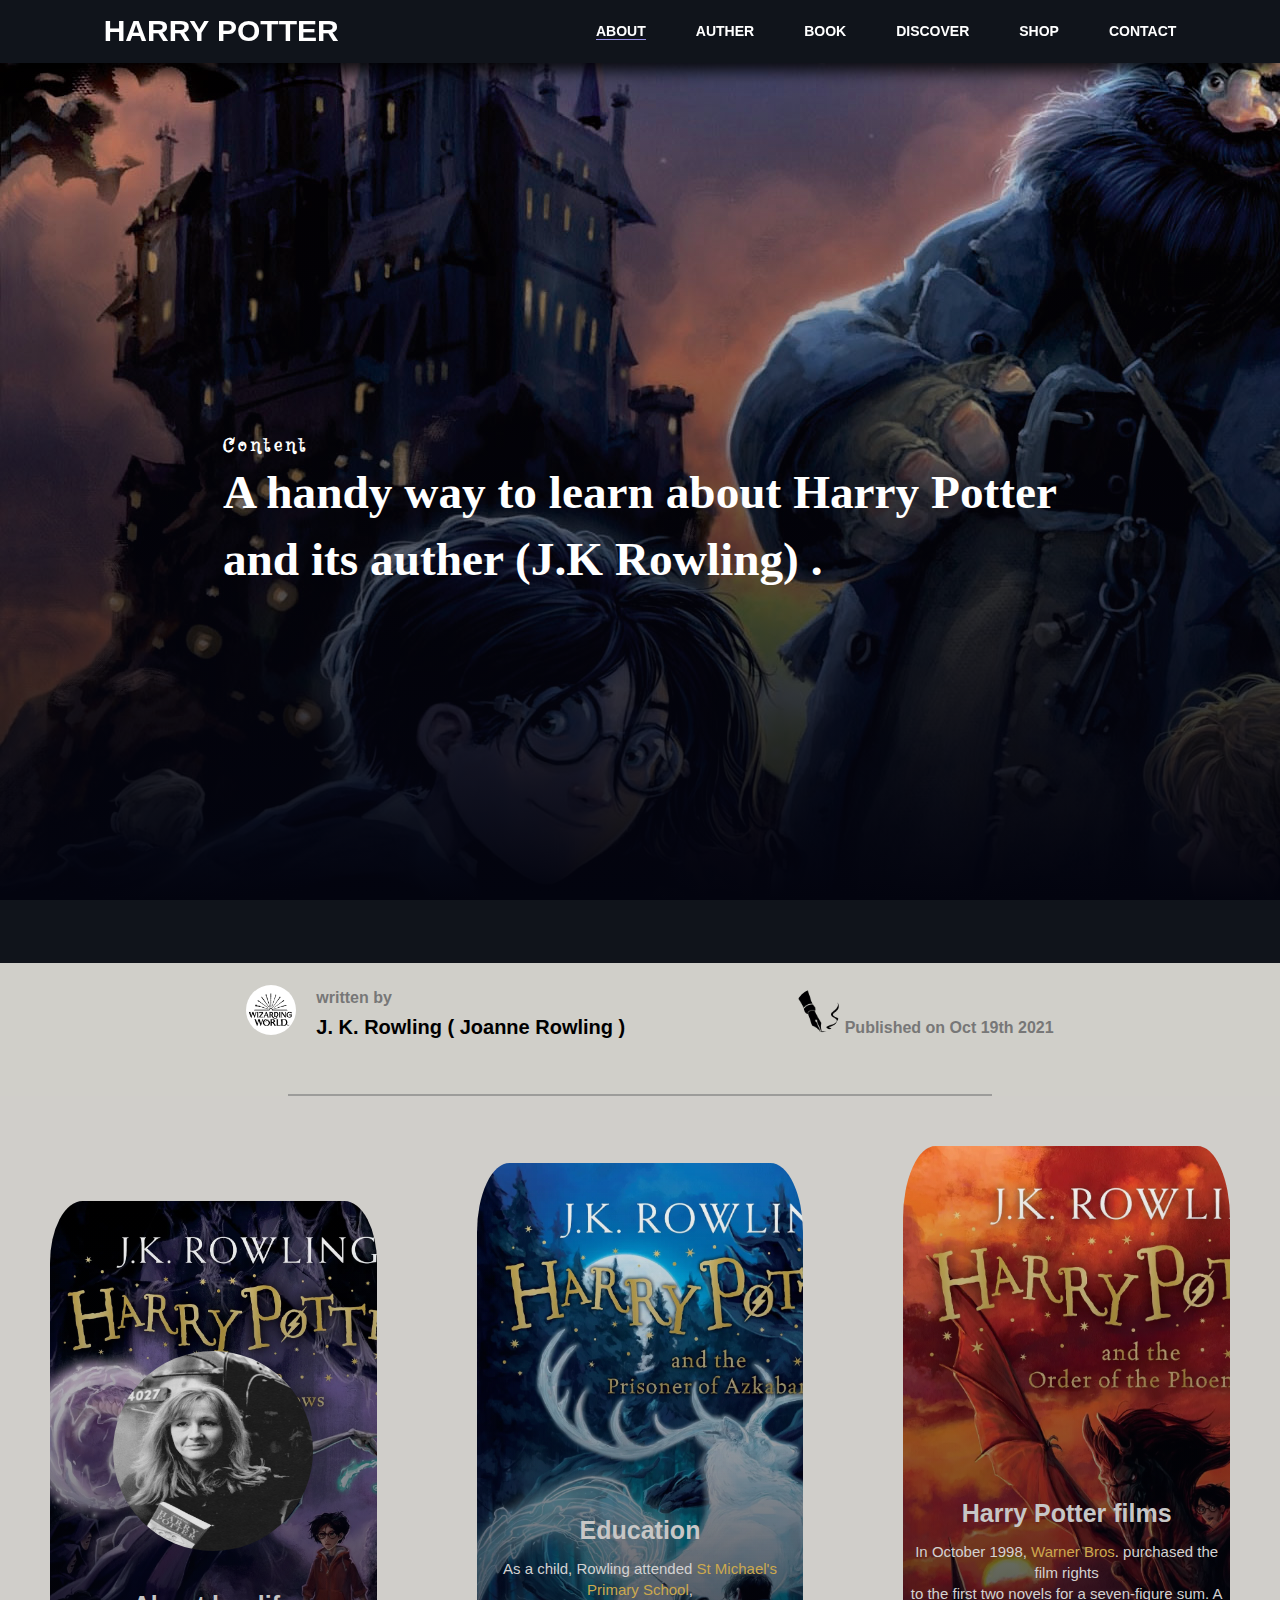
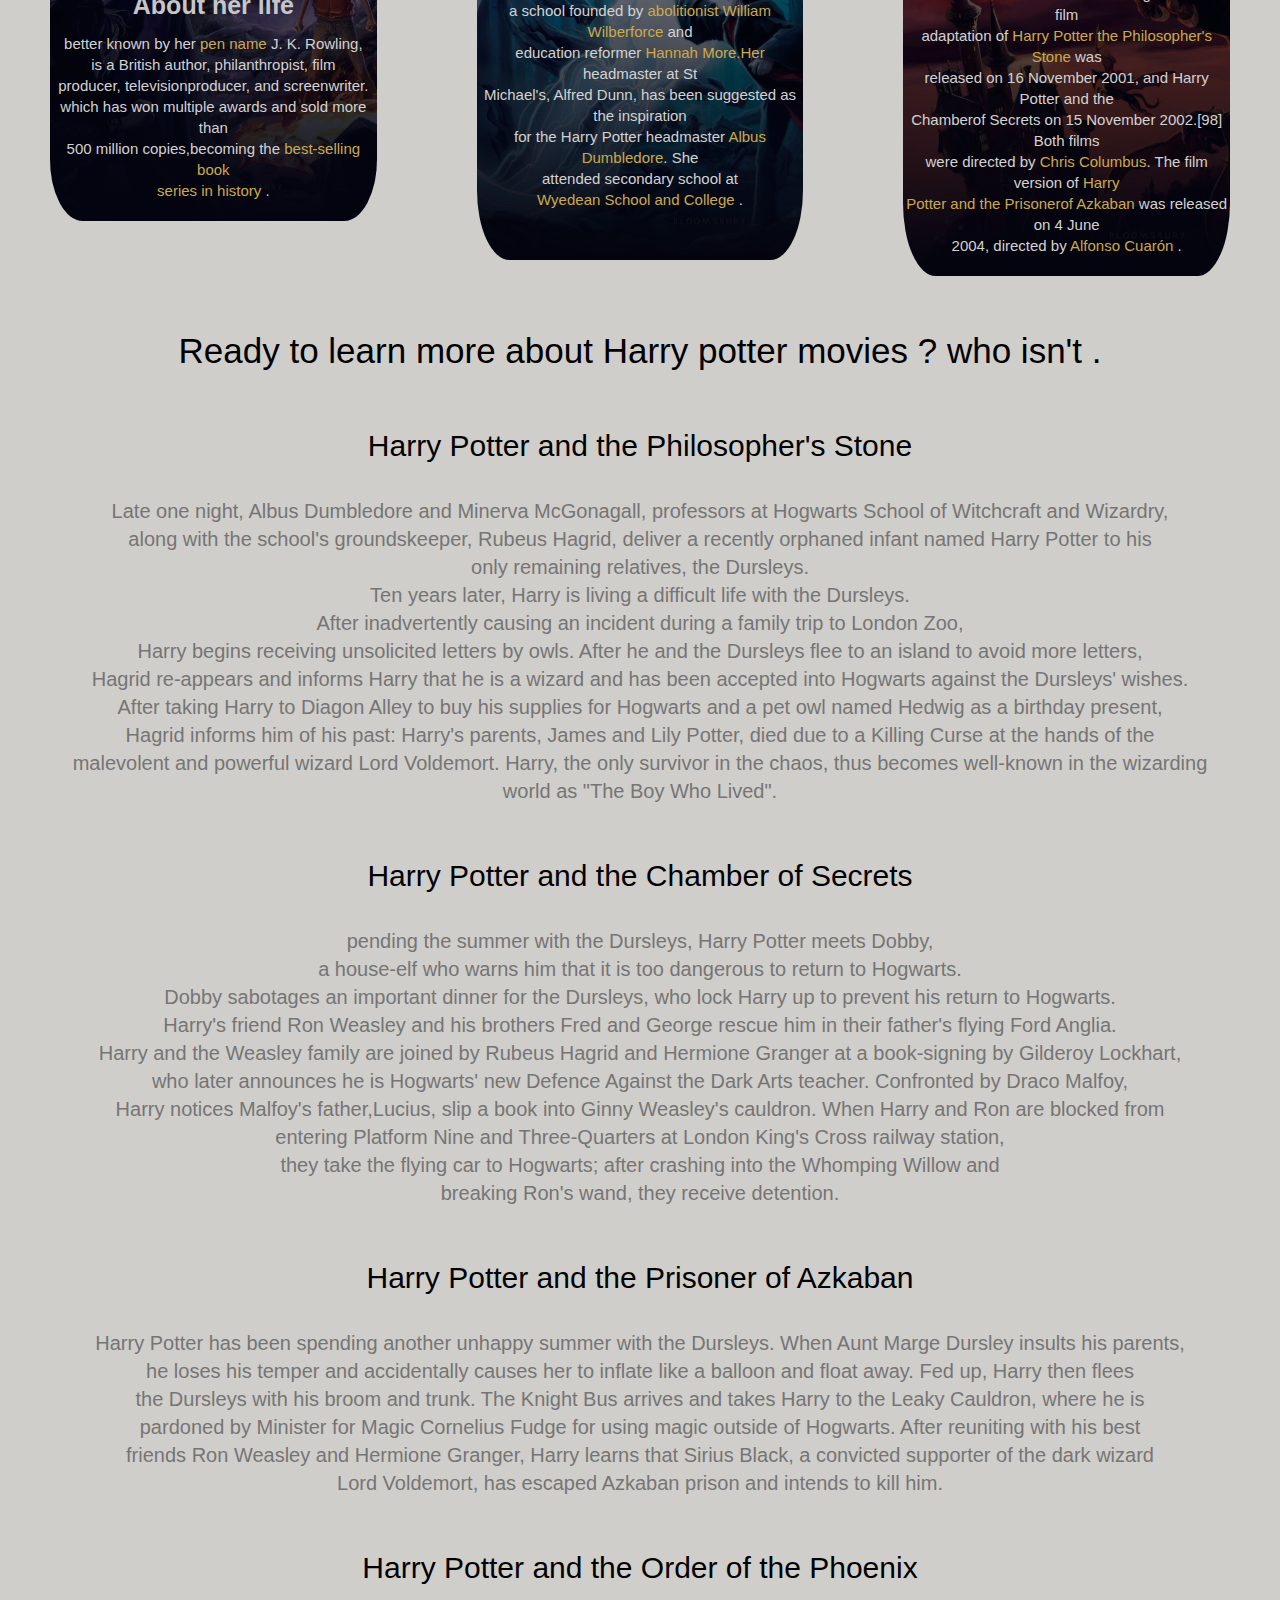
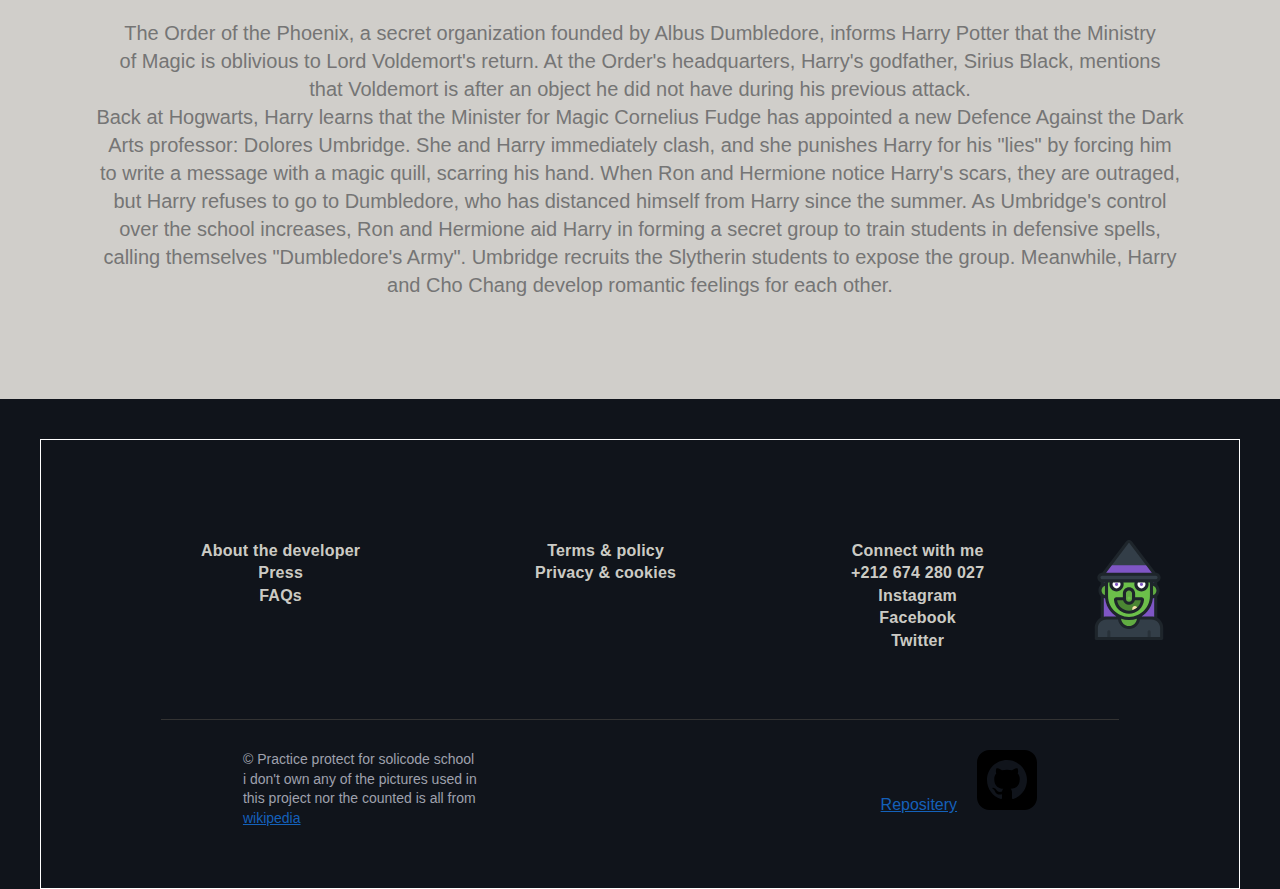
<file: Biographie 1 HarryPotterStyle/index.html>
<!DOCTYPE html>
<head>
    <title>Harry Potter</title>
    <meta name="viewport" content="width=device-width, initial-scale=1.0"> 
    <link rel="shortcut icon" href="assets/witch-svgrepo-com.svg">
    <link rel="stylesheet" href="main.css">
    <link rel="stylesheet" media="screen" href="https://fontlibrary.org//face/bluu" type="text/css"/> 
    <link rel="stylesheet" href="cards.css">
</head>
<body>
    
    <nav class='navbar'>
        <a  href="#" id="DropDown">&#9776;</a>
        <span class="navLogo">Harry potter</span>
        <div id="nav-items">
        <ul> 
            <li><a href="#">About</a></li>
            <li><a href="#">Auther</a></li>
            <li><a href="#">Book</a></li>
            <li><a href="#">Discover</a></li>
            <li><a href="#">Shop</a></li>
            <li><a href="#">Contact</a></li>
        </ul>
    </div>
    </nav>
<div class="container">
    <div class="container-header">
    <div class="container-first-section feater">Content</div>
    <div class="container-h1"> <h1>A handy way to learn about Harry Potter <br> and its auther (J.K Rowling) .</h1> </div>
</div>
</div>

<div class="auther-content">
     <div class="auther-first-section">
           
            <picture>
                <img class="wizardImgLogo" src="assets/WizardingWorldLogo.jpg" alt="">
            </picture>
            <div class="about-auth">
                <span class="first-about-auth">written by</span> <br>
                <span class="second-about-auth">J. K. Rowling ( Joanne Rowling )</span>
            </div>
        
        <div class="publictionDate">
            <picture>
                <img class="penImage" src="assets/pencil.png" alt="">
            </picture>
                <span class="Pub-auth">Published on Oct 19th 2021</span>
        </div>
   
        <div class="thinnLine"></div>
        <div class="cards-container">
            <div class="cards-items cards-item1">
                 <span><img class="author-image" src="assets/AuthPic.jpg" alt=""></span>
                 <span><h2> About her life </h2></span>
                 <span><p>
                   better known by her <a href="#" class='linkedStyle'> pen name</a> J. K. Rowling, <br>
                   is a British author, philanthropist, film  <br> 
                   producer, televisionproducer, and screenwriter. <br>
                   which has won multiple awards and sold more than <br>
                   500 million copies,becoming the <a href="#" class='linkedStyle'>best-selling book <br>
                   series in history </a>.
                 </p></span>
            </div>
            <div class="cards-items cards-item2">
                    <span><h2>Education</h2></span>
                    <span><p>
                   As a child, Rowling attended <a href="#" class="linkedStyle"> St Michael's  Primary School</a>,<br>
                   a school founded by <a href="#" class="linkedStyle"> abolitionist William Wilberforce </a> and <br>
                   education reformer <a href="#" class="linkedStyle"> Hannah More.Her</a> headmaster at St <br>
                   Michael's, Alfred Dunn, has been suggested as the inspiration<br>
                   for the Harry Potter headmaster <a href="#" class="linkedStyle"> Albus Dumbledore</a>.  She <br>
                   attended secondary school at <a href="#" class="linkedStyle"> <br> Wyedean School and College </a>.</p>
    
    
                    </p></span>
            </div>
            <div class="cards-items cards-item3">
                <span><h2>Harry Potter films</h2></span>
                <span> <p>
                    In October 1998, <a href="#" class="linkedStyle"> Warner Bros</a>. purchased the film rights<br> 
                    to the first two novels for a seven-figure sum.  A film <br>
                    adaptation of <a href="#" class="linkedStyle">Harry Potter the Philosopher's Stone</a> was<br>
                    released on 16 November 2001, and Harry Potter and the <br> 
                    Chamberof Secrets on 15 November 2002.[98] Both films <br>
                    were directed by <a class="linkedStyle">Chris Columbus</a>. The film version of <a class="linkedStyle"> Harry <br>
                    Potter and the Prisonerof Azkaban</a> was released on 4 June <br>
                    2004, directed by <a class="linkedStyle"> Alfonso Cuarón </a>. 
                </p> </span>
    
            </div>
        </div>
        
   </div>

   <div class="auther-second-section">
      <span><h1 class="Movies-introduction">Ready to learn more about Harry potter movies ? who isn't .</h1></span>
         <span><h2 class="Movies-Title">Harry Potter and the Philosopher's Stone</h2></span>
         <p class="Movies-Content">
            Late one night, Albus Dumbledore and Minerva McGonagall, professors at Hogwarts School of Witchcraft and Wizardry, <br>
            along with the school's groundskeeper, Rubeus Hagrid, deliver a recently orphaned infant named Harry Potter to his <br>
            only remaining relatives, the Dursleys.<br>
            Ten years later, Harry is living a difficult life with the Dursleys. <br>
            After inadvertently causing an incident during a family trip to London Zoo, <br>
            Harry begins receiving unsolicited letters by owls. After he and the Dursleys flee to an island to avoid more letters, <br>
            Hagrid re-appears and informs Harry that he is a wizard and has been accepted into Hogwarts against the Dursleys' wishes. <br>
            After taking Harry to Diagon Alley to buy his supplies for Hogwarts and a pet owl named Hedwig as a birthday present, <br>
            Hagrid informs him of his past: Harry's parents, James and Lily Potter, died due to a Killing Curse at the hands of the <br>
            malevolent and powerful wizard Lord Voldemort. Harry, the only survivor in the chaos, thus becomes well-known in the wizarding<br>
             world as "The Boy Who Lived". 
         </p>
         <span><h2 class="Movies-Title">Harry Potter and the Chamber of Secrets</h2></span>
         <p class="Movies-Content">
            pending the summer with the Dursleys, Harry Potter meets Dobby, <br>
            a house-elf who warns him that it is too dangerous to return to Hogwarts. <br>
            Dobby sabotages an important dinner for the Dursleys, who lock Harry up to prevent his return to Hogwarts. <br>
            Harry's friend Ron Weasley and his brothers Fred and George rescue him in their father's flying Ford Anglia.<br>
            Harry and the Weasley family are joined by Rubeus Hagrid and Hermione Granger at a book-signing by Gilderoy Lockhart, <br>
            who later announces he is Hogwarts' new Defence Against the Dark Arts teacher. Confronted by Draco Malfoy, <br>
            Harry notices Malfoy's father,Lucius, slip a book into Ginny Weasley's cauldron. When Harry and Ron are blocked from<br>
            entering Platform Nine and Three-Quarters at London King's Cross railway station, <br>
            they take the flying car to Hogwarts; after crashing into the Whomping Willow and <br>
            breaking Ron's wand, they receive detention. 
         </p>
         <span><h2 class="Movies-Title">Harry Potter and the Prisoner of Azkaban</h2></span>
         <p class="Movies-Content">
            Harry Potter has been spending another unhappy summer with the Dursleys. When Aunt Marge Dursley insults his parents,<br>
            he loses his temper and accidentally causes her to inflate like a balloon and float away. Fed up, Harry then flees<br>
            the Dursleys with his broom and trunk. The Knight Bus arrives and takes Harry to the Leaky Cauldron, where he is<br>
            pardoned by Minister for Magic Cornelius Fudge for using magic outside of Hogwarts. After reuniting with his best<br>
            friends Ron Weasley and Hermione Granger, Harry learns that Sirius Black, a convicted supporter of the dark wizard<br> 
            Lord Voldemort, has escaped Azkaban prison and intends to kill him. 
            
         </p>
         <span><h2 class="Movies-Title">Harry Potter and the Order of the Phoenix</h2></span>
         <p class="Movies-Content">
            The Order of the Phoenix, a secret organization founded by Albus Dumbledore, informs Harry Potter that the Ministry <br> 
            of Magic is oblivious to Lord Voldemort's return. At the Order's headquarters, Harry's godfather, Sirius Black, mentions <br>
            that Voldemort is after an object he did not have during his previous attack.<br>
            Back at Hogwarts, Harry learns that the Minister for Magic Cornelius Fudge has appointed a new Defence Against the Dark<br>
             Arts professor: Dolores Umbridge. She and Harry immediately clash, and she punishes Harry for his "lies" by forcing him<br>
              to write a message with a magic quill, scarring his hand. When Ron and Hermione notice Harry's scars, they are outraged,<br>
               but Harry refuses to go to Dumbledore, who has distanced himself from Harry since the summer. As Umbridge's control <br>
               over the school increases, Ron and Hermione aid Harry in forming a secret group to train students in defensive spells,<br>
                calling themselves "Dumbledore's Army". Umbridge recruits the Slytherin students to expose the group. Meanwhile, Harry<br> 
                and Cho Chang develop romantic feelings for each other. 
         </p>
   </div>
    <footer>
        <div class="footer-content">
            <div class="top-side-content">
                <ul>
                    <li><a href="#"> About the developer </a> </li>
                    <li><a href="#"> Press</a></li>
                    <li><a href="#"> FAQs</a></li>
                </ul>
                <ul>
                    <li><a href="#"> Terms & policy</a></li>
                    <li><a href="#"> Privacy & cookies</a></li>
                </ul>
                <ul>
                    <li><a href="#">Connect with me</a></li>
                    <li><a href="#"> +212 674 280 027</a></li>
                    <li><a href="#"> Instagram</a></li>
                    <li><a href="#"> Facebook</a></li>
                    <li><a href="#"> Twitter</a></li>
                </ul>
                <picture>
                    <img class="witcher-img" src="assets/witch-svgrepo-com.svg" alt="">
                </picture>
            </div>
             <hr class="footer-dividor">
            <div class="bottom-side-content">
                <p> © Practice protect for solicode school <br>
                    i don't own any of the pictures used in <br> 
                    this project nor the counted is all from <br>
                    <a href="https://en.wikipedia.org" target="_blank"> wikipedia </a>
                </p> 
                <picture>
                   <a href="https://github.com/Slavik-os" target="_blank"> Repositery<img  class="githubImg" src="assets/github2.svg" alt="" ></a> 
                </picture>
            </div>
        </div>
    </footer>
</div>
<script src="main.js"></script> 
</body>
</html>
</file>
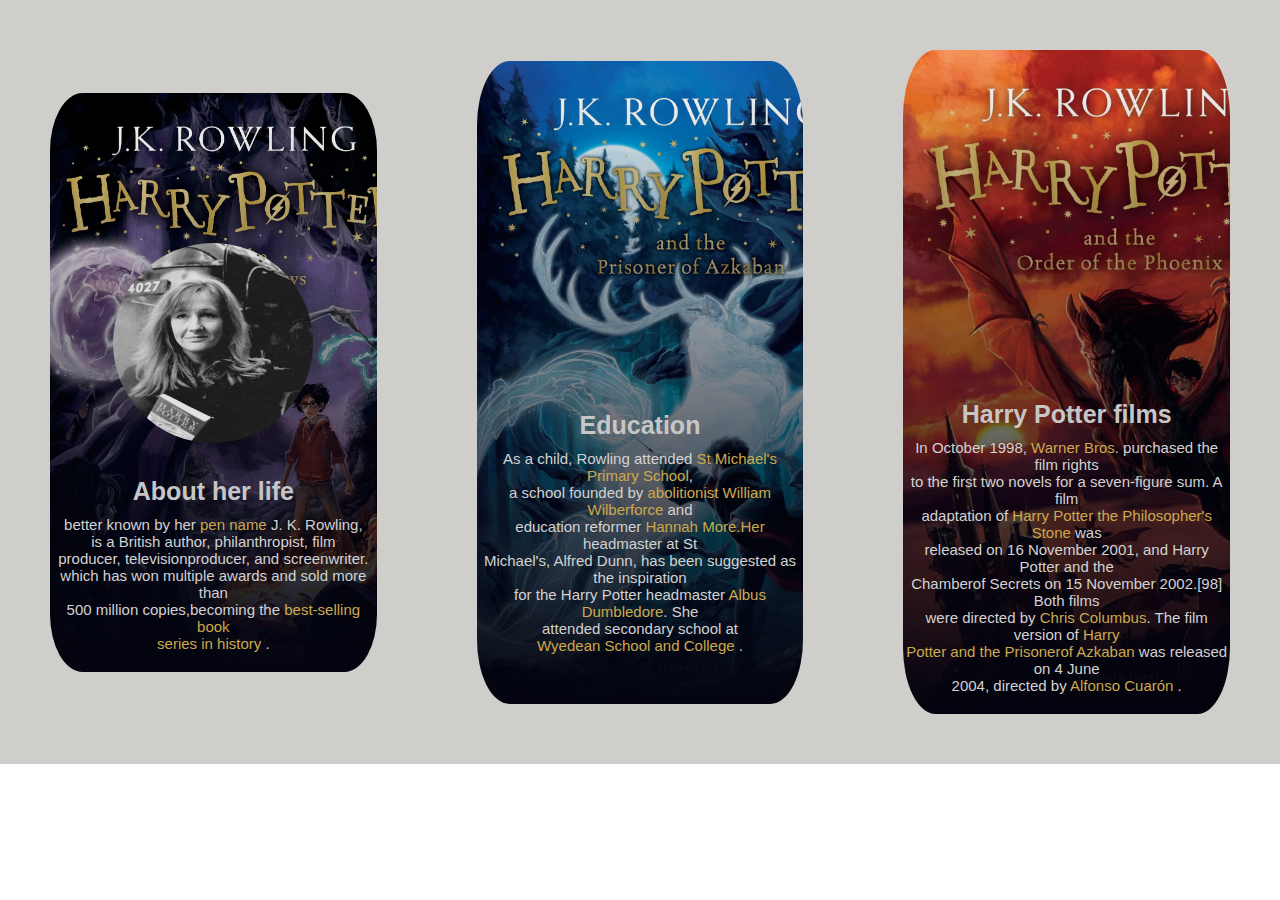
<file: Biographie 1 HarryPotterStyle/cards_example.html>
<!DOCTYPE html>
<head>
    <link rel="stylesheet" href="cards.css">
    <title>Cards Harry Potter</title>
</head>
<body>
    <div class="cards-container">
        <div class="cards-items cards-item1">
             <!-- <span><h1><b>Joanne Rowling</b></h1></span> -->
             <span><img class="author-image" src="assets/AuthPic.jpg" alt=""></span>
             <span><h2> About her life </h2></span>
             <span><p>
               better known by her <a href="#" class='linkedStyle'> pen name</a> J. K. Rowling, <br>
               is a British author, philanthropist, film  <br> 
               producer, televisionproducer, and screenwriter. <br>
               which has won multiple awards and sold more than <br>
               500 million copies,becoming the <a href="#" class='linkedStyle'>best-selling book <br>
               series in history </a>.
             </p></span>
        </div>
        <div class="cards-items cards-item2">
                <span><h2>Education</h2></span>
                <span><p>
               As a child, Rowling attended <a href="#" class="linkedStyle"> St Michael's  Primary School</a>,<br>
               a school founded by <a href="#" class="linkedStyle"> abolitionist William Wilberforce </a> and <br>
               education reformer <a href="#" class="linkedStyle"> Hannah More.Her</a> headmaster at St <br>
               Michael's, Alfred Dunn, has been suggested as the inspiration<br>
               for the Harry Potter headmaster <a href="#" class="linkedStyle"> Albus Dumbledore</a>.  She <br>
               attended secondary school at <a href="#" class="linkedStyle"> <br> Wyedean School and College </a>.</p>


                </p></span>
        </div>
        <div class="cards-items cards-item3">
            <span><h2>Harry Potter films</h2></span>
            <span> <p>
                In October 1998, <a href="#" class="linkedStyle"> Warner Bros</a>. purchased the film rights<br> 
                to the first two novels for a seven-figure sum.  A film <br>
                adaptation of <a href="#" class="linkedStyle">Harry Potter the Philosopher's Stone</a> was<br>
                released on 16 November 2001, and Harry Potter and the <br> 
                Chamberof Secrets on 15 November 2002.[98] Both films <br>
                were directed by <a class="linkedStyle">Chris Columbus</a>. The film version of <a class="linkedStyle"> Harry <br>
                Potter and the Prisonerof Azkaban</a> was released on 4 June <br>
                2004, directed by <a class="linkedStyle"> Alfonso Cuarón </a>. 
            </p> </span>

        </div>
    </div>
    
</body>
</html>
</file>
<file: Biographie 1 HarryPotterStyle/main.css>
@import url('https://fonts.googleapis.com/css2?family=Sofia&display=swap');
@import url('https://fonts.googleapis.com/css2?family=Martel+Sans:wght@300&display=swap');
@import url('http://fonts.cdnfonts.com/css/sofia-pro');
@import url('http://fonts.cdnfonts.com/css/harry-potter');
@import url('http://fonts.cdnfonts.com/css/bluu-next');
@import url('https://fonts.googleapis.com/css2?family=Griffy&display=swap');
/* font-family: 'Martel Sans', sans-serif; */
/* font-family: 'Sofia', cursive; */
* {
    margin : 0 ; 
    padding : 0 ;
    text-decoration: none;
    list-style: none;
    line-height: 1.4;
    box-sizing: border-box;
    
}
body {background-color : #10141b;}

/* nav-start */
.navbar {
    display: flex;
    top : 0 ;
    position : sticky;
    justify-content: space-around;
    width : 100%;
    height: 7vh;
    background-color : #10141b;
    text-align: center;
    -webkit-box-shadow: 2px 10px 15px -2px rgba(0,0,0,0.85); 
    box-shadow: 2px 10px 15px -2px rgba(0,0,0,0.85);

}
.navbar span  {
    margin-top : 10px;
    font-size : 30px;
    font-weight: 700;
    color : white;
    font-family: 'Harry Potter', sans-serif; 
    text-transform: uppercase;
    
}
.navbar ul {
    display: inline-block;
}
.navbar ul li {
    float : left ;
}
.navbar li {
    margin: 20px 0 20px 50px ;
}
.navbar li a {
    color : #FFFFFF;
    font-size : 14px;
    font-weight: 700;
    font-family: 'Harry Potter', sans-serif; 
    text-transform: uppercase;                                        
}
.navbar li:first-child  a {border-bottom: 1px solid rgb(153, 144, 234);}

.navbar li:first-child  a:hover {
    border :none;
}
.navbar li a:hover {
    border-bottom: 1px solid rgb(153, 144, 234);
}
/* nav-end */

/* container-start */

.container {
    object-fit: cover;
    background-color : rgba(230, 228, 222, 0.897);
    background: fixed;
    /*background-size: 100% 100% cover; */
    background-image : 
    linear-gradient(to bottom , rgba(241, 241, 241, 0), #03040f),url('assets/Happy-BigWallpaper.jpg')  ; 
    background-size : 100% 100% cover ;
    width: 100%;
    height: 100vh;
    overflow: hidden;
    color : white;
    font-family: 'Bluu Next', sans-serif;
    display: flex;
    justify-content: center;
    align-items: center;
    flex-direction: column;
}
.container-first-section {
    font-family: 'Griffy', cursive;
    font-size : 18px;
    font-weight: 700;
    letter-spacing: 4px;
}
.container-h1  h1 {
    
    font-family : 'Bluu Next', serif;
    font-size : 47.3px;
    font-weight:  700;
}

/* container-end */

/* Auther-content-start */
.auther-content {
    width : 100%;
    height : 100vh;
    background-color : rgba(230, 228, 222, 0.897);
    font-family: 'Sofia Pro', sans-serif;
}


.auther-first-section {
line-height: 30px;
width : 100%;
align-items: center;
justify-content: space-between;
display: flex;
flex-direction :row ;
flex-wrap :wrap;
justify-content: center;

}
.wizardImgLogo {
    border-radius: 50%;
    width : 50px;
    height: 50px;
}
.penDiv{
    width: 70px;
    height: 70px;
    background : rgb(210, 211, 219) ;
    border-radius: 50%;
}
.penImage{
    border-radius: 50%;
    width : 45px;
    height: 45px;
}


.about-auth {
    margin : 20px;
    line-height: 30px;
    margin-right : 150px;
}
.first-about-auth {
    color : rgb(119, 119, 119) ;
    font-size : 16px;
    font-weight: 600;
    
}
.second-about-auth {
    color : #000;
    font-size :20px;
    font-weight: 600;
    
} 

.Pub-auth {
    color : rgb(119, 119, 119) ;
    font-size : 16px;
    font-weight: 600;
    
}
.thinnLine{
    width: 55vw;
    height: 2px;
    background-color :rgba(143, 142, 142, 0.801);
    margin: auto;
    margin-top : 30px;
    
}
/* Auther-content-end */

/*auther-second-section-start*/
.auther-second-section{
    display: flex;
    flex-direction: column;
    font-family: 'Sofia Pro', sans-serif;
    line-height: 1.5;
    text-align: center;
  background-color :#D0CECA;
}

.Movies-introduction{
    font-size : 35px;
    color : rgb(0,0,0);
    font-weight : 400;
    font-family: 'Harry Potter', sans-serif; 
}

.Movies-Title {
    color : #000;
    margin : 50px 0 30px 0px;
    font-weight: 400;
    font-size : 30px;
    font-family: 'Harry Potter', sans-serif; 
}

.Movies-Content {
    color : rgb(117, 117, 117);
    font-size : 20px;
    font-weight: 300;
    
}
.Movies-Content:last-child {margin-bottom:100px;}

/*auther-second-section-end*/

/*Footer-start*/
footer {
    width: 100%;
    height : 50vh;
    background-color : #10141b;
    font-family: 'Sofi Pro' sans-serif;
}

.footer-content{
    margin : 40px;
    border : 1px solid white;
    height : 100%;
    
}

footer ul li  {margin-left : 100px;}

footer ul li a {
    color :rgba(230, 228, 222, 0.897);
    text-decoration: none;
    font-size : 16px; 
    font-weight: 600;
    letter-spacing: 0.25px;
    line-height: 20px;
}

/*Footer-end*/

/*Inside-footer-start*/
.top-side-content{
    display: flex;
    flex-wrap: wrap;
    flex-direction: row;
    justify-content: space-between;
    margin : auto;
    width : 90%;
    height: 40%;
   text-align: center;
    margin-top:100px;
    /* border-bottom : 0.5px solid white; */
}
.top-side-content ul li a:hover {
    text-decoration: underline;
}

.witcher-img{
    width:100px;
    height:100px;
}
.footer-dividor{
    border: none;
    height: 1px;
    /* Set the hr color */
    background-color: #333; /* Modern Browsers */
    width : 80%;
    margin : auto;
}



.bottom-side-content{
    display: flex;
    color :rgba(230, 228, 222, 0.897);
    font-family: 'Sofia Pro' sans-serif;
    margin-top : 30px;
    justify-content: space-around;
    
}

.bottom-side-content p {
    font-weight: 400;
    font-size: 14px;
    color : rgb(159, 161, 173) ;
    letter-spacing: 0.25;
    list-style: 20px;
    
}
.bottom-side-content a {
    text-decoration: underline;
    color : rgba(22, 122, 236, 0.767);
    font-size : 20
}

picture img {
width: 60px;
height: 60px;
margin-left : 20px;
}
#DropDown {
    display: none;
    position : absolute; 
    top : 0 ;
    left : 0 ;
    padding-left : 20px;
    color : #fff;
    font-size : 45px;
}
/*Inside-footer-end*/



/* Responsive Mobile design-start */

@media only screen and (max-width: 950px){
    /* nav bar */
    .navbar{
        position: sticky;
        top : 0 ; 
        width : 100%;  
    }
    #DropDown {
        position: absolute;
        top : 0 ;
        left : 0 ;
        display: block;
        font-size: max(1em, 30px);
    }
    #nav-items{
        background-color : rgb(16, 20, 27);
        top : 7vh;
        position: absolute;
        width: 100%;
        display: none;
        flex-direction: column;
        align-items: flex-start;
    }
    #nav-items ul li {
        display: block;
        float : none;
        margin: auto 0;
        padding: 30px 0px 20px 10px;
    }
    #nav-items ul li a {
        padding-top: 50px;
        font-size :3.4vw;
     }
     #nav-items ul li:last-child {
         padding-bottom: 20px;
     }
     .navbar span {
        font-size: max(1em, 19px);
     }
    .navLogo {
        display: block;
        font-size: max(1em, 19px);
        
    }
/* nav bar end *

/* container */
.container {
    width: 100vw;
    height: 100vh;
    background-size : 100% 100% ;
    background-repeat: no-repeat;
    
}
.container-first-section {
    font-size :6vw;
}

.container-h1 h1{
    font-size: 5vw;
    margin-bottom : 50px;
}

/* container end */

.auther-content {
    width: 100%; 
}
.first-about-auth ,.second-about-auth{
    font-size : 4vw;
    color : #000;
    padding : 20px;
}
.Pub-auth{color :#000;}
.about-auth{
    width: 100%;
    margin : 0 auto ;
    display: flex;
    justify-content:center;
    align-items:center ;

}
.wizardImgLogo {
    margin-top: 50px;
}

.thinnLine{
    width : 90vw;
}

/* cards container */

/* cards container end */
/* Responsive Mobile deisgn-end*/

.Movies-introduction{
    margin-top : 100px;
    font-size : 5vh;
}
.Movies-Content{
    font-size : 16px;
}

.footer-content{
    display: flex;
    flex-direction: column;
    justify-content: flex-start;
    align-items: center;
    border : none 

}
.top-side-content {
    margin : auto;
    display: flex;
}
.top-side-content ul li a   {
    font-size : 15px;
    margin-bottom : 10px;
}
}
</file>
<file: Biographie 1 HarryPotterStyle/cards.css>
@import url('https://fonts.googleapis.com/css2?family=Sofia&display=swap');
@import url('https://fonts.googleapis.com/css2?family=Martel+Sans:wght@300&display=swap');
@import url('http://fonts.cdnfonts.com/css/sofia-pro');
@import url('http://fonts.cdnfonts.com/css/harry-potter');
@import url('http://fonts.cdnfonts.com/css/bluu-next');
@import url('https://fonts.googleapis.com/css2?family=Griffy&display=swap');
* {
    margin : 0 ;
    padding : 0 ;   
    text-decoration: none;
   
}

.linkedStyle{
    color :  #CCA94E;
}

.cards-container {
    width : 100%;
    display: flex;
    height: 100%;
    background-color : #D0CECA;
    align-items :center;
    justify-content: center;
    font-family: "Sofia Pro", sans-serif;
}

.cards-items {
    background-color : rgba(230, 228, 222, 0.897);
    width : 50vw;
    margin : 50px;
    border-radius:  10%;
    text-align: center;
    /* background : url('assets/harryPurple.jpg') no-repeat center center fixed;
    background-size : cover; */
}

/* cards-styling-image-start */

.cards-item1 {
    background : 
    linear-gradient(to bottom , rgba(241, 241, 241, 0), #03040f),url('assets/deathlyHallows.webp')  ;
    background-size: cover;
} 
.cards-item2 {
    background : 
    linear-gradient(to bottom , rgba(241, 241, 241, 0), #03040f),url('assets/prisenorOfascabar.webp')  ;
    background-size: cover;
} 

.cards-item3 {
    background : 
    linear-gradient(to bottom , rgba(241, 241, 241, 0), #03040f),url('assets/Order-Of-The-Phoenix.webp')  ;
    background-size: cover;
}
/* cards-stylgin-image-end */
/* .cards-items span h1 b {
    font-size : 40px;
    display: inline-block;
    color : #cca84ee5;
    margin : 50px 0px 20px 0px;
    font-family: 'Harry Potter', sans-serif; 
    /* color : rgb(119, 119, 119) ;     
} */

.cards-items span h2 {
    display: block ;
    font-weight: 600;
    font-size : 25px;
    margin : 30px 0px -40px 0px;
    font-family: 'Harry Potter', sans-serif; 
    color : rgb(199, 198, 198);
}

.cards-items span p {
    display: block;
    font-size : 15px;
    margin : 50px 0px 20px 0px;
    color : rgb(211, 210, 210);
    font-weight: lighter;
}

.author-image {
    margin-top : 150px;
    width : 200px;
    height: 200px;
    border-radius : 100px;

}

.cards-item2 span h2  ,.cards-item3 span h2 {
    display: block;
    margin-top : 350px;
}

/* Hover over the cards-start */

.cards-items:hover {
    opacity: 60%;
}

/*Hove ovrer the cards-end*/

/*Mobile responsive design*/

@media only screen and (max-width: 950px) {
   
    .cards-container{
        background-color : rgba(230, 228, 222, 0.897);
        display: flex;
        width: 100%;
        flex-direction: column;
        flex-wrap: wrap;
        text-align: center;
        justify-content: center;
        align-self: center;
    }
    .cards-items {
        margin : 10vh auto;
        width : 90%;
        flex-wrap: wrap;
       
        
    }
    .cards-items span p {
        font-size : 1.5vh;
    }
 
    .author-image{
        margin : 10vh auto;
        display: block;
        width: 100px;
        height: 100px;
    }

    .cards-item2 span h2 , .cards-item3 span h2 {
        margin : 24vh auto ;
        margin-bottom : 0;
        

    }
    .cards-item2 p  .cards-item2 span p{
       width: 100%;
       word-wrap: break-word;
       
    }
}
/*Mobile responsive desgin end*/
</file>
